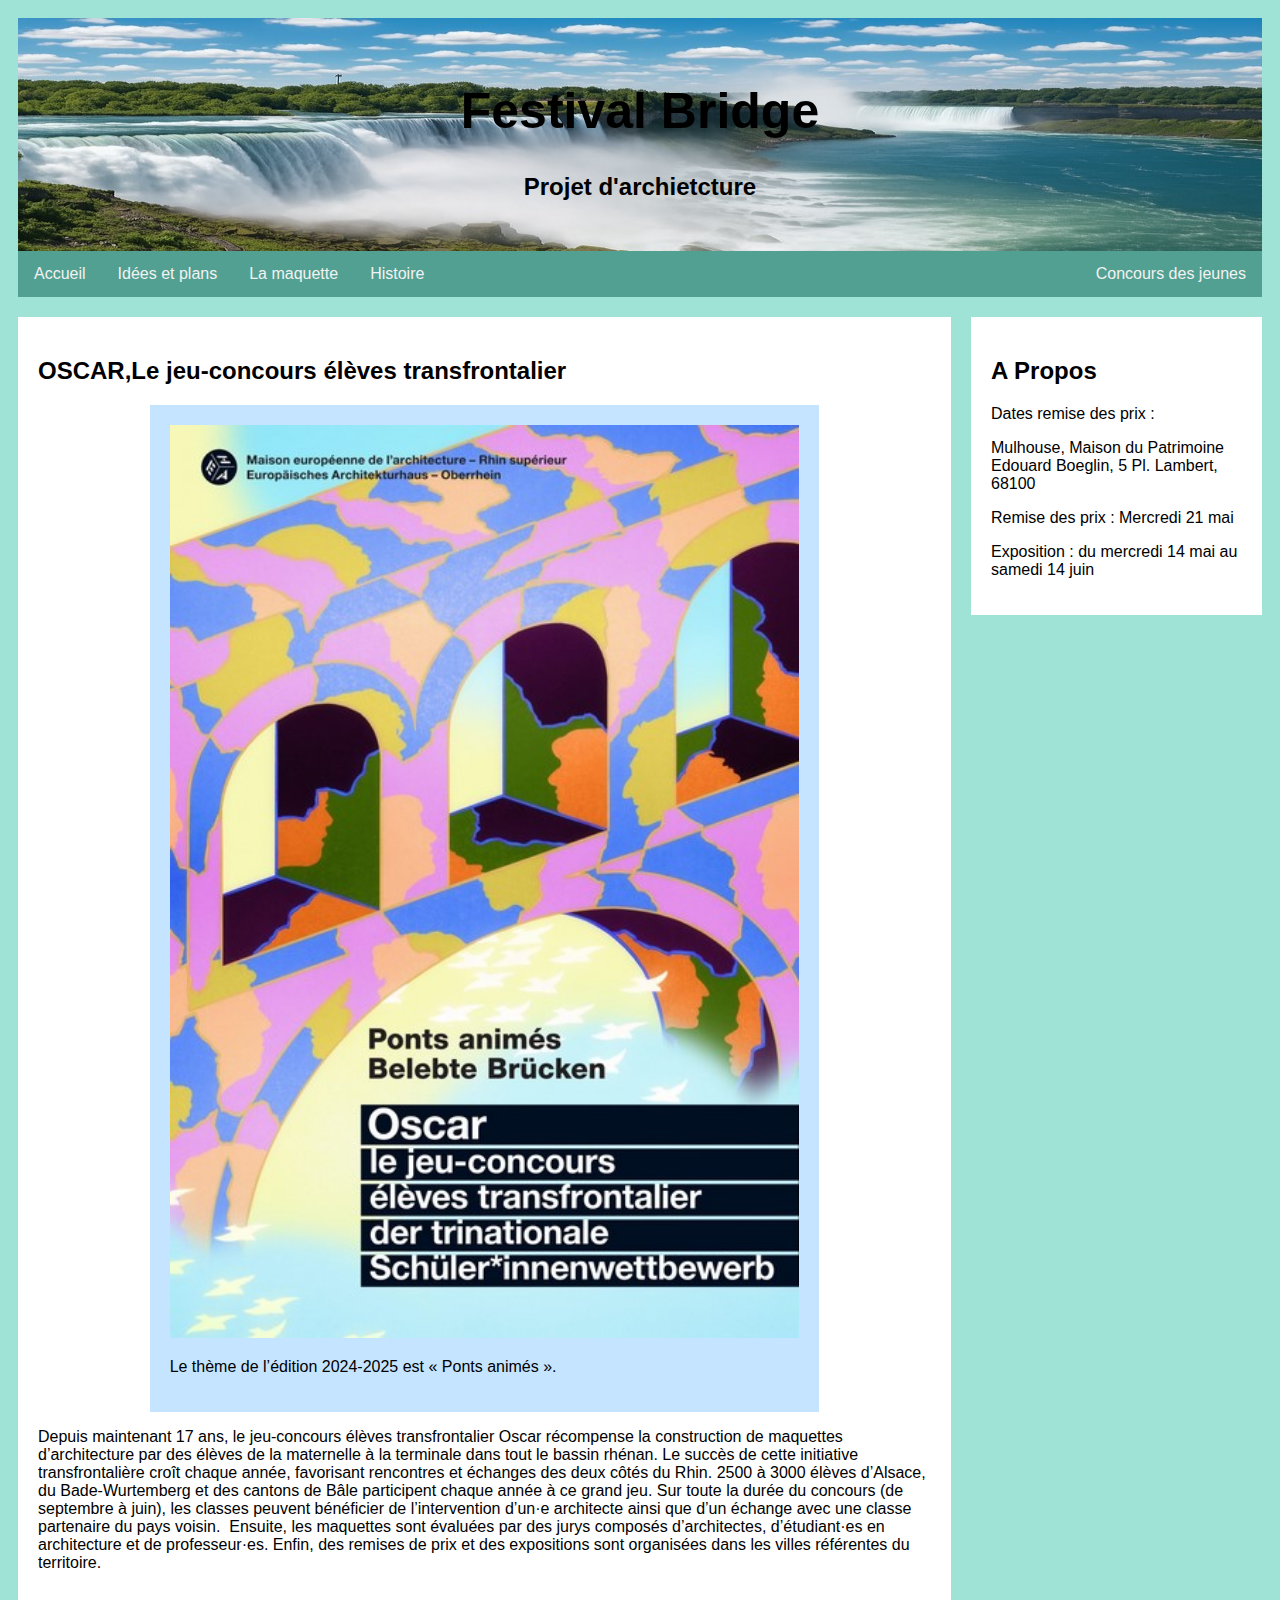
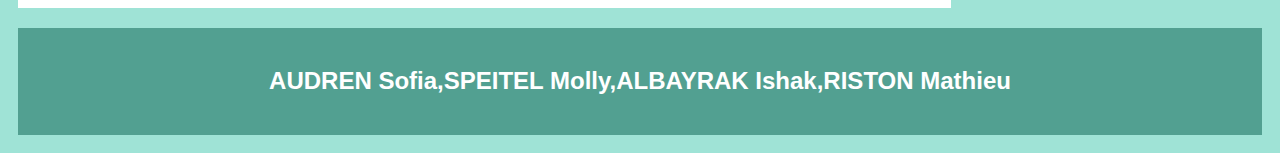
<file: index.html>
<!DOCTYPE html>
<html>
<head>
<title>Accueil </title>
<meta http-equiv="Content-Type" content="text/html; charset=UTF-8" />
<link rel="stylesheet" href="css/style1.css">
</head>
<body>

<div class="header">
  <h1>Festival Bridge </h1>
  <h2>Projet d'archietcture</h2>
</div>

<div class="topnav">
  <a href="index.html">Accueil</a>
  <a href="hebergement.html">Idées et plans </a>
  <a href="specialites.html">La maquette </a>
   <a href="Histoire.html">Histoire </a>
  <a href="https://www.m-ea.eu/jeune-public-et-etudiants/oscar/" style="float:right">Concours des jeunes </a>
</div>

<div class="row">
  <div class="leftcolumn">
    <div class="card">
      <h2>OSCAR,Le jeu-concours élèves transfrontalier</h2>
      <div class="image">
      <img src="concours.jpg" alt="Voiliers" width=100%>
	   <p>Le thème de l’édition 2024-2025 est « Ponts animés ».</p>
      </div>
      <p>Depuis maintenant 17 ans, le jeu-concours élèves transfrontalier Oscar récompense la construction de maquettes d’architecture par des élèves de la maternelle à la terminale dans tout le bassin rhénan.

Le succès de cette initiative transfrontalière croît chaque année, favorisant rencontres et échanges des deux côtés du Rhin. 2500 à 3000 élèves d’Alsace, du Bade-Wurtemberg et des cantons de Bâle participent chaque année à ce grand jeu. Sur toute la durée du concours (de septembre à juin), les classes peuvent bénéficier de l’intervention d’un·e architecte ainsi que d’un échange avec une classe partenaire du pays voisin. 
Ensuite, les maquettes sont évaluées par des jurys composés d’architectes, d’étudiant·es en architecture et de professeur·es. Enfin, des remises de prix et des expositions sont organisées dans les villes référentes du territoire.</p>
    </div>
  </div>
  <div class="rightcolumn">
    <div class="card">
      <h2>A Propos</h2>
      <p>Dates remise des prix :  <p>
 <p>Mulhouse, Maison du Patrimoine Edouard Boeglin, 5 Pl. Lambert, 68100 <p>
 <p>Remise des prix : Mercredi 21 mai <p>
 <p>Exposition : du mercredi 14 mai au samedi 14 juin</p>
    </div>
  </div>
</div>

<div class="footer">
  <h2>AUDREN Sofia,SPEITEL Molly,ALBAYRAK Ishak,RISTON Mathieu </h2>
</div>

</body>
</html>
</file>
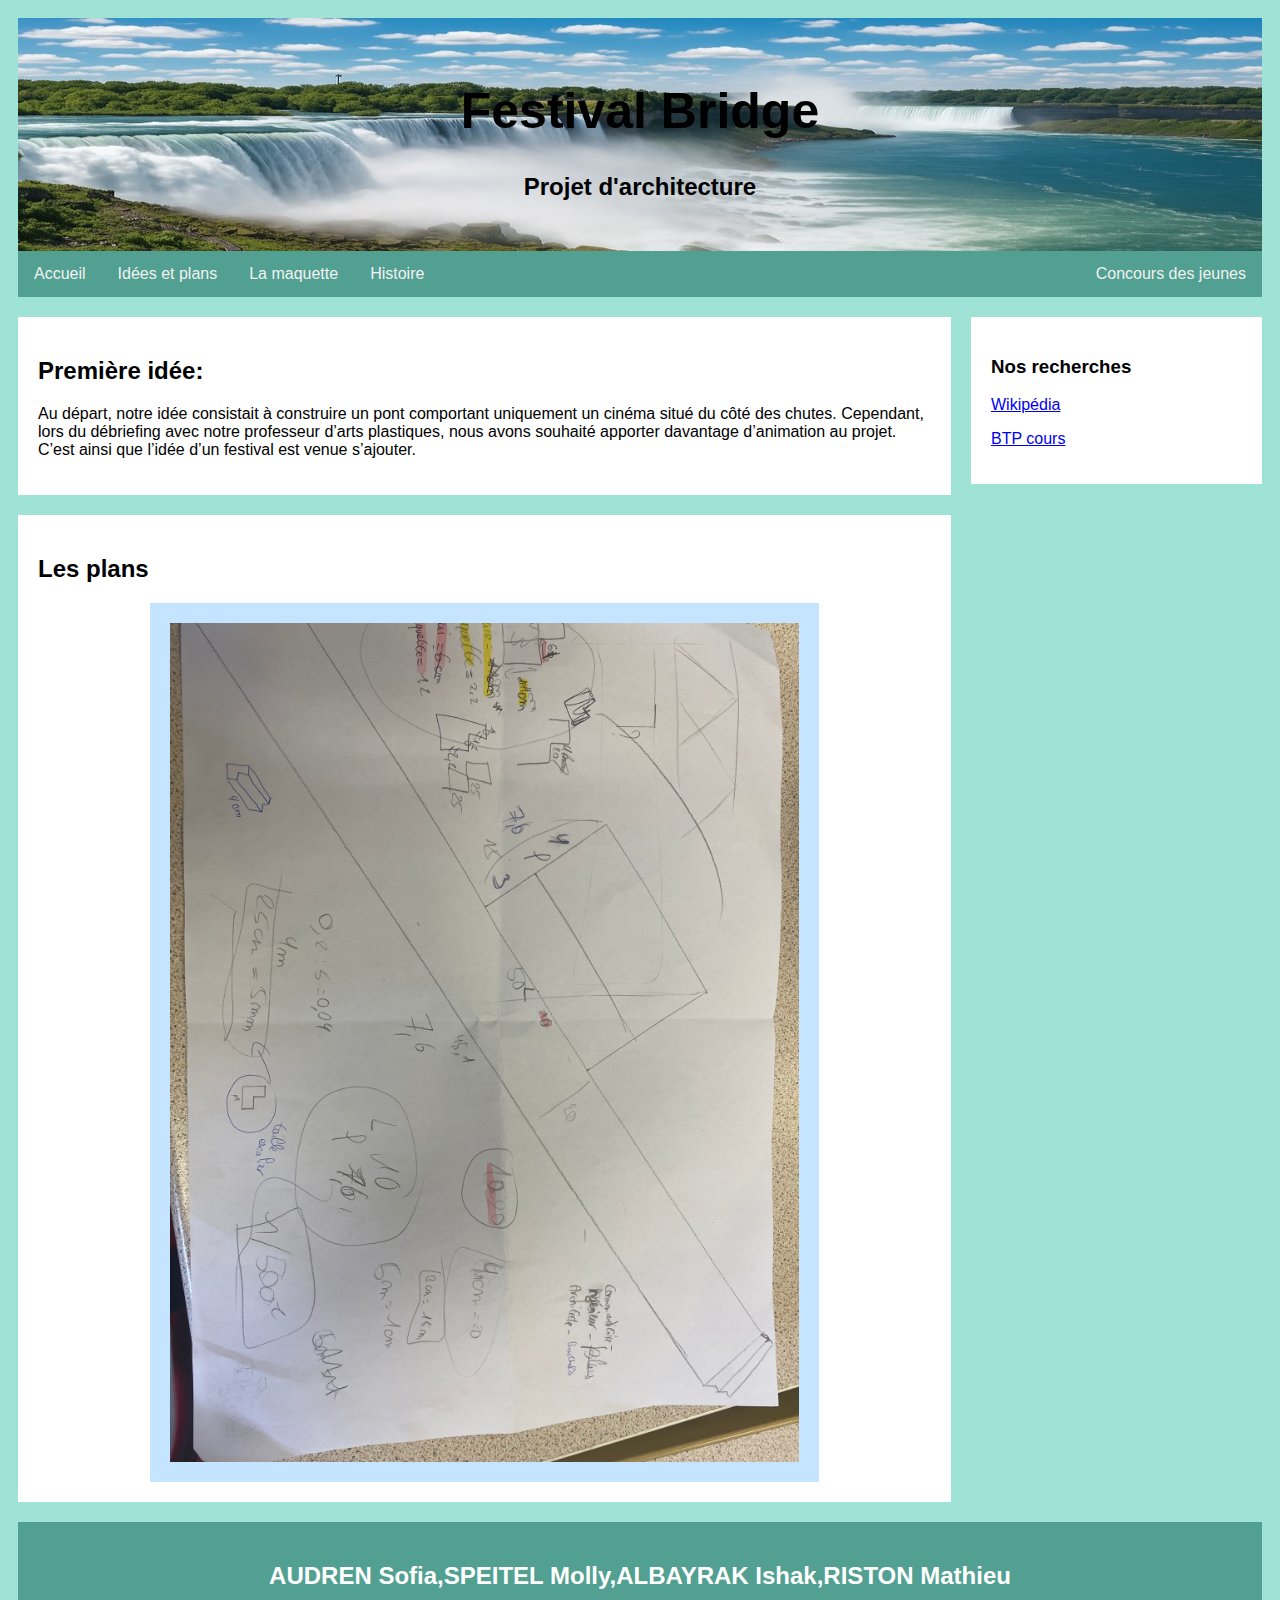
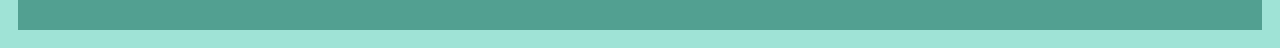
<file: hebergement.html>
<html>
<head>
<title>Idée et plans </title>
<meta http-equiv="Content-Type" content="text/html; charset=UTF-8" />
<link rel="stylesheet" href="css/style1.css">
</head>
<body>

<div class="header">
  <h1>Festival Bridge </h1>
  <h2>Projet d'architecture</h2>
</div>

<div class="topnav">
  <a href="index.html">Accueil</a>
  <a href="hebergement.html">Idées et plans </a>
  <a href="specialites.html">La maquette </a>
   <a href="Histoire.html">Histoire </a>
  <a href="https://www.m-ea.eu/jeune-public-et-etudiants/oscar/" style="float:right">Concours des jeunes </a>
</div>

<div class="row">
  <div class="leftcolumn">
    <div class="card">
	<h2>Première idée:</h2>
      <p>Au départ, notre idée consistait à construire un pont comportant uniquement un cinéma situé du côté des chutes. Cependant, lors du débriefing avec notre professeur d’arts plastiques, nous avons souhaité apporter davantage d’animation au projet. C’est ainsi que l’idée d’un festival est venue s’ajouter. </p>
    </div>
    <div class="card">
      <h2>Les plans </h2>
      <div class="image" >
      <img src="IMG_7271.jpg" alt="¨Plan1" width=100%>
	   </div>
    </div>
  </div>
  <div class="rightcolumn">
    <div class="card">
      <h3>Nos recherches </h3>
      <p><a href="https://fr.wikipedia.org/wiki/Pont">Wikipédia</a></p>
      <p><a href="https://www.btp-cours.com/les-differents-types-de-ponts/">BTP cours</a></p>
    </div>
  </div>
</div>

<div class="footer">
  <h2>AUDREN Sofia,SPEITEL Molly,ALBAYRAK Ishak,RISTON Mathieu </h2>
</div>

</body>
</html>
</file>
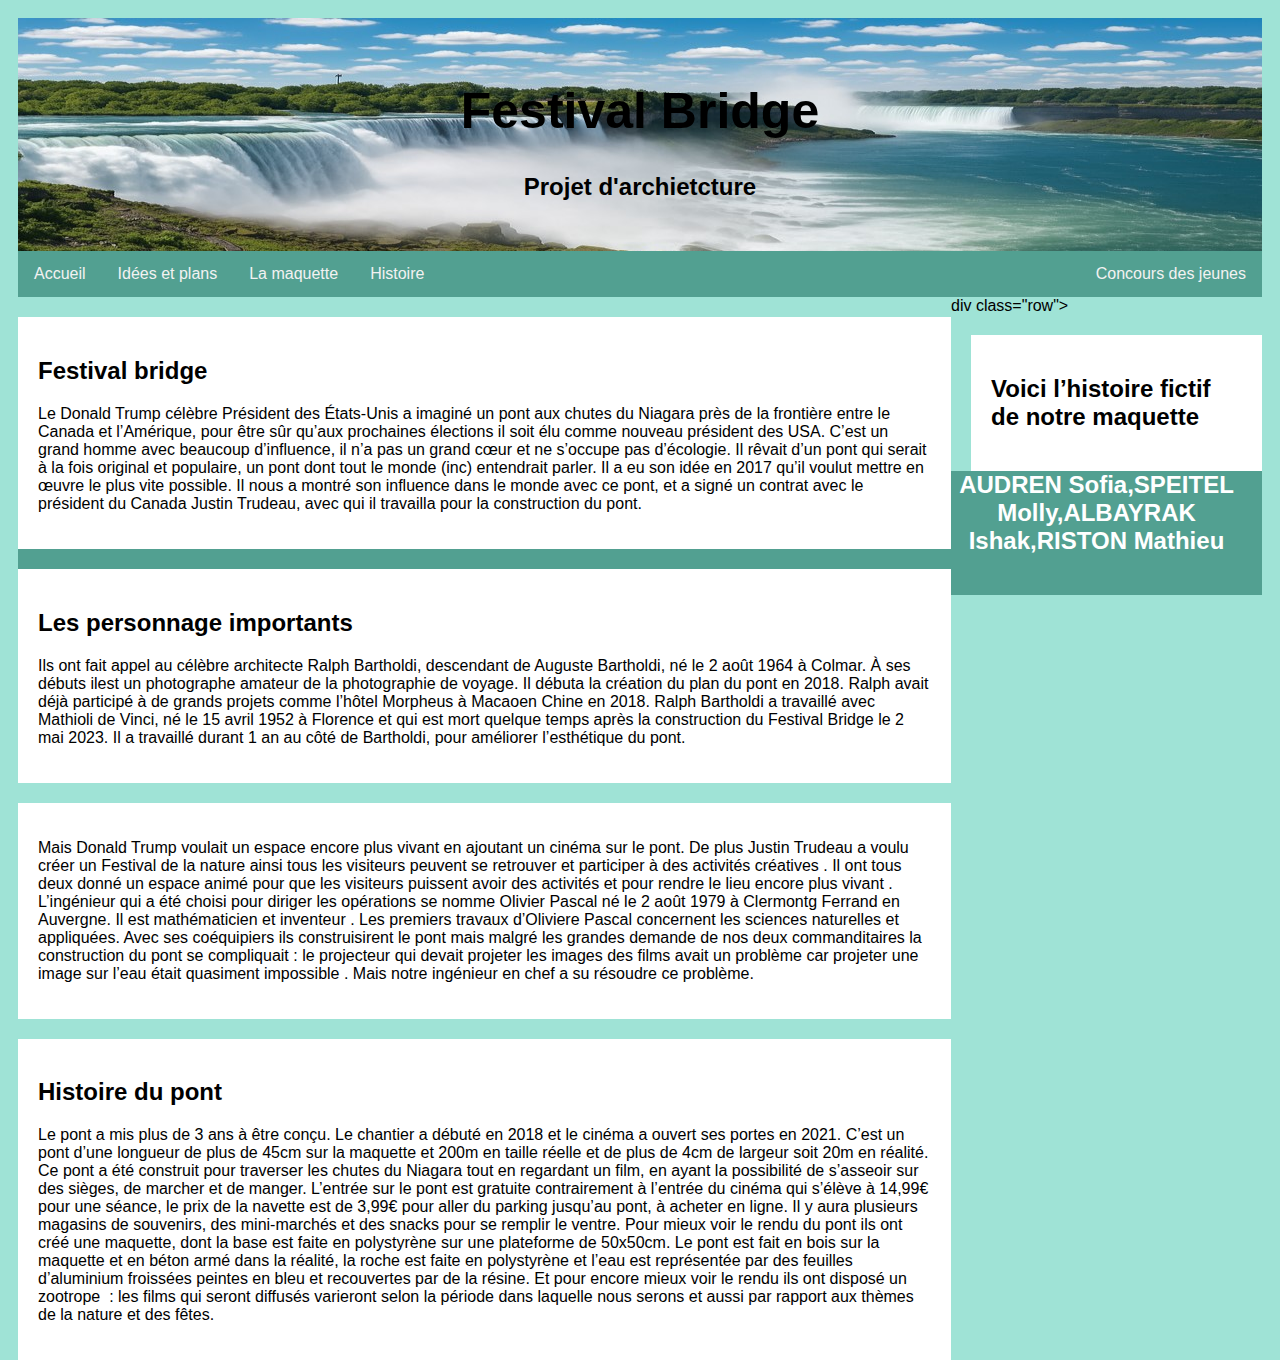
<file: Histoire.html>
<!DOCTYPE html>
<html>
<head>
<title>L'histoire du pont</title>
<meta name="viewport" content="width=device-width, initial-scale=1.0">
<meta http-equiv="Content-Type" content="text/html; charset=UTF-8" />
<link rel="stylesheet" href="css/style1.css">
</head>
<body>

<div class="header">
  <h1>Festival Bridge </h1>
  <h2>Projet d'archietcture</h2>
</div>

<div class="topnav">
  <a href="index.html">Accueil</a>
  <a href="hebergement.html">Idées et plans </a>
  <a href="specialites.html">La maquette </a>
   <a href="Histoire.html">Histoire </a>
  <a href="https://www.m-ea.eu/jeune-public-et-etudiants/oscar/" style="float:right">Concours des jeunes </a>
</div>

div class="row">
  <div class="leftcolumn">
    <div class="card">
      <h2>Festival bridge</h2>
      <p>Le Donald Trump célèbre Président des  États-Unis a  imaginé   un  pont aux chutes du Niagara près de la frontière entre le Canada et l’Amérique, pour être sûr qu’aux prochaines élections il soit élu comme nouveau président des USA. C’est un grand homme avec beaucoup d’influence, il n’a pas un grand cœur et ne s’occupe pas d’écologie.  Il rêvait d’un pont qui serait à la fois original et populaire, un pont dont tout le monde (inc) entendrait  parler. Il a eu son idée en 2017 qu’il voulut mettre en œuvre le plus vite possible. Il nous a montré  son influence dans le monde avec ce pont, et a signé  un contrat avec le président du Canada Justin Trudeau, avec qui il travailla pour la construction du pont.</p>
    </div>
    <div class="card">
      <h2>Les personnage importants </h2>
      <p>Ils ont fait  appel  au célèbre  architecte Ralph Bartholdi, descendant de Auguste Bartholdi, né le 2 août 1964 à Colmar.  À ses débuts  ilest un photographe amateur de la photographie de voyage. Il  débuta la création du plan du pont en 2018. Ralph avait déjà participé à de grands projets comme l’hôtel Morpheus à Macaoen  Chine en 2018. Ralph Bartholdi a travaillé avec Mathioli de Vinci, né le 15 avril 1952 à Florence et qui est mort quelque temps après la construction du Festival Bridge le 2 mai 2023. Il a travaillé durant 1 an au côté de Bartholdi, pour améliorer   l’esthétique du pont. </p>
    </div>
	<div class="card">
	<p>Mais Donald Trump voulait un espace encore plus vivant  en ajoutant un cinéma sur le pont. De plus  Justin Trudeau a voulu  créer un Festival de la nature ainsi  tous les visiteurs peuvent  se retrouver et participer à des activités créatives  .  Il ont tous  deux donné  un espace animé pour que les visiteurs puissent avoir des activités et pour rendre le lieu encore plus vivant .
L’ingénieur qui a été choisi pour diriger les opérations se nomme Olivier Pascal né le 2 août 1979 à Clermontg Ferrand en Auvergne. Il est mathématicien et inventeur . Les premiers travaux d’Oliviere Pascal concernent les sciences naturelles et appliquées. Avec  ses coéquipiers ils construisirent le pont mais malgré les grandes demande de nos deux commanditaires la construction du  pont se compliquait : le projecteur qui devait projeter les images des films avait un problème car projeter une image sur l’eau était quasiment impossible . Mais notre ingénieur en chef a su résoudre ce problème.   <p>
  </div>
  <div class="card"> 
  <h2>Histoire du pont </h2>
  <p>Le pont a mis plus de 3 ans à être conçu.  Le chantier  a débuté en 2018 et le cinéma a ouvert ses portes en 2021. C’est un pont d’une longueur de plus de 45cm sur la maquette et 200m en taille réelle et de plus de 4cm de largeur soit 20m en réalité. Ce pont a été construit pour traverser les chutes du Niagara tout en regardant un film, en ayant la possibilité de s’asseoir sur des sièges, de marcher et de manger. L’entrée sur le pont est gratuite contrairement à l’entrée du cinéma qui s’élève à 14,99€ pour une séance, le prix de la navette est de 3,99€ pour aller du parking jusqu’au pont, à acheter en ligne. Il y aura plusieurs magasins de souvenirs, des mini-marchés et des snacks pour se remplir le ventre.
Pour mieux voir le rendu du pont ils ont créé une maquette, dont la base est  faite en polystyrène sur une plateforme de 50x50cm. Le pont est fait en bois sur la maquette et en béton armé dans la réalité, la roche est faite en polystyrène et l’eau est représentée par des feuilles d’aluminium froissées peintes en bleu et recouvertes par de la  résine. Et pour encore  mieux voir le rendu ils ont disposé  un zootrope  : les films qui seront diffusés  varieront selon la période dans  laquelle nous serons et aussi par rapport aux thèmes de la nature et des fêtes.
 <p>
   </div>
  </div>
   <div class="rightcolumn">
    <div class="card">
      <h2>Voici l’histoire fictif de notre maquette </h2>
      </div>
	  </div>
  </div>
</div>

<div class="footer">
  <h2>AUDREN Sofia,SPEITEL Molly,ALBAYRAK Ishak,RISTON Mathieu </h2>
</div>

</body>
</html>
</file>
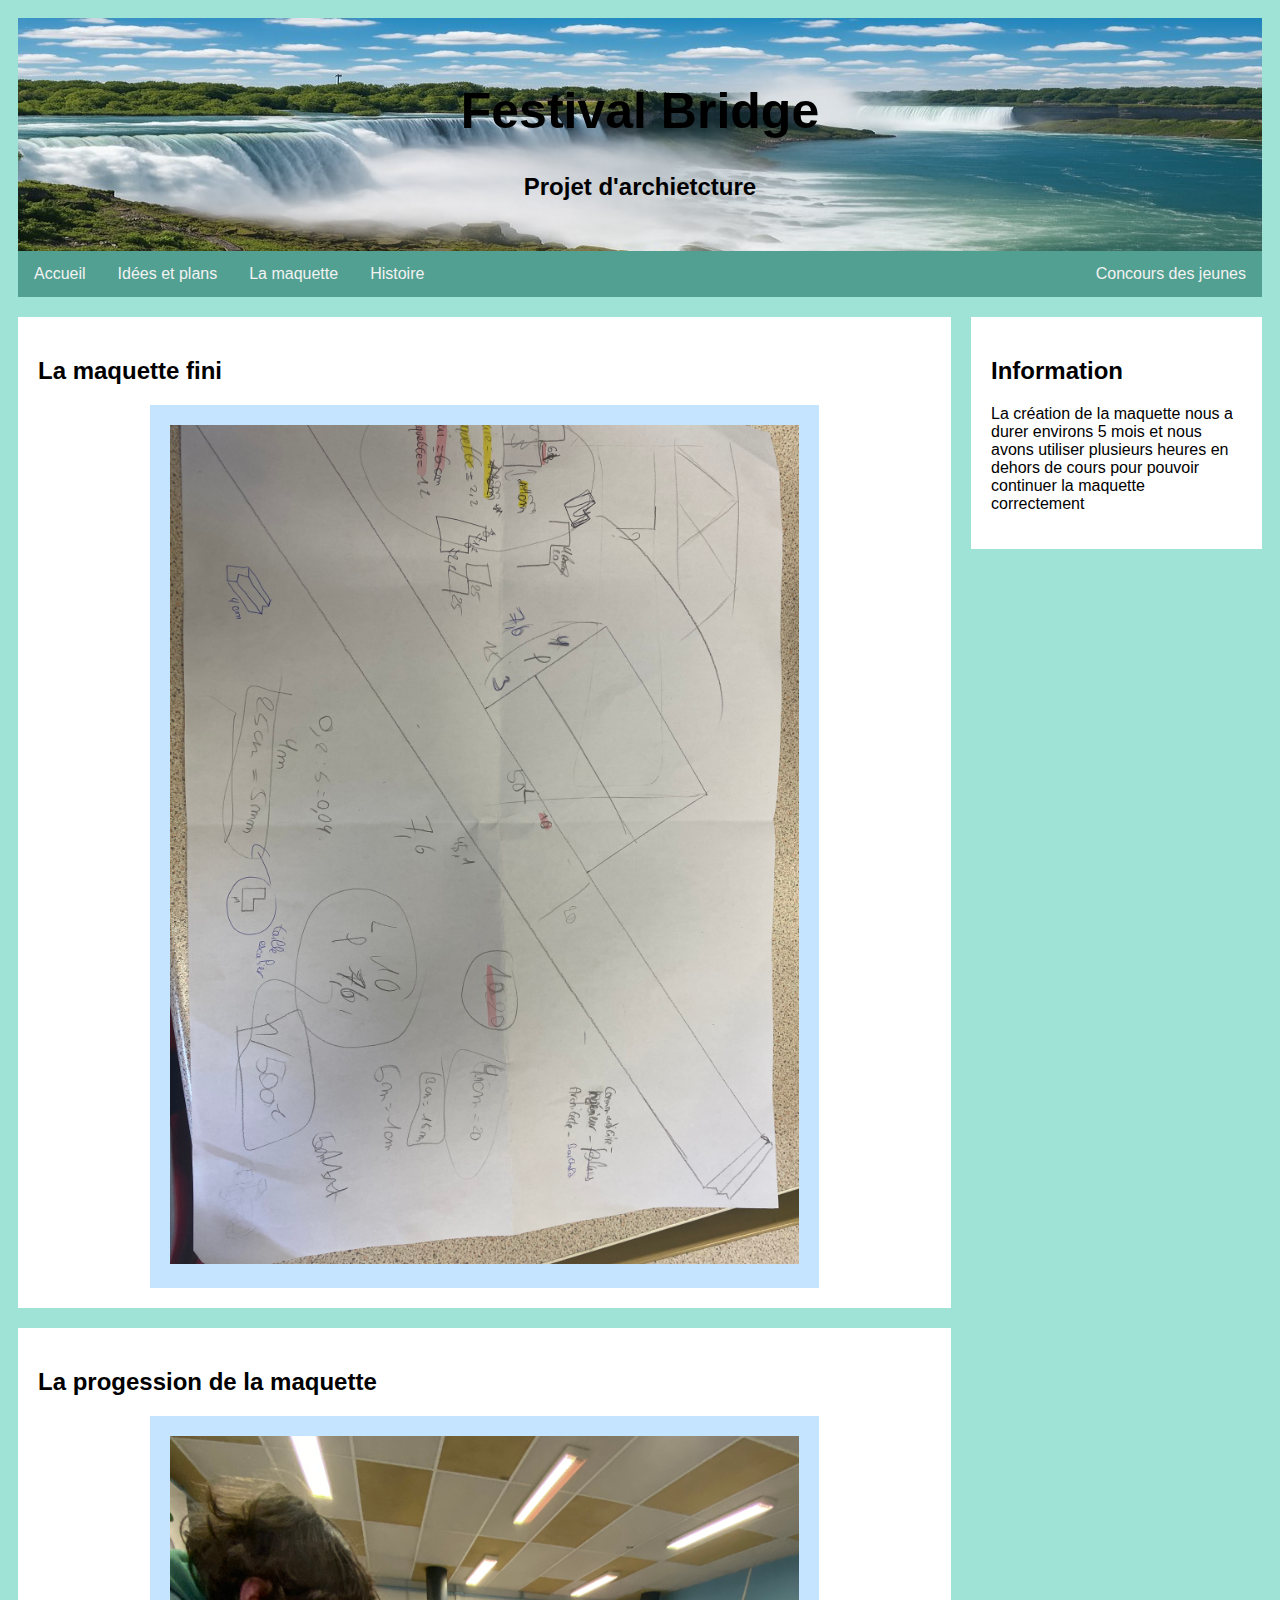
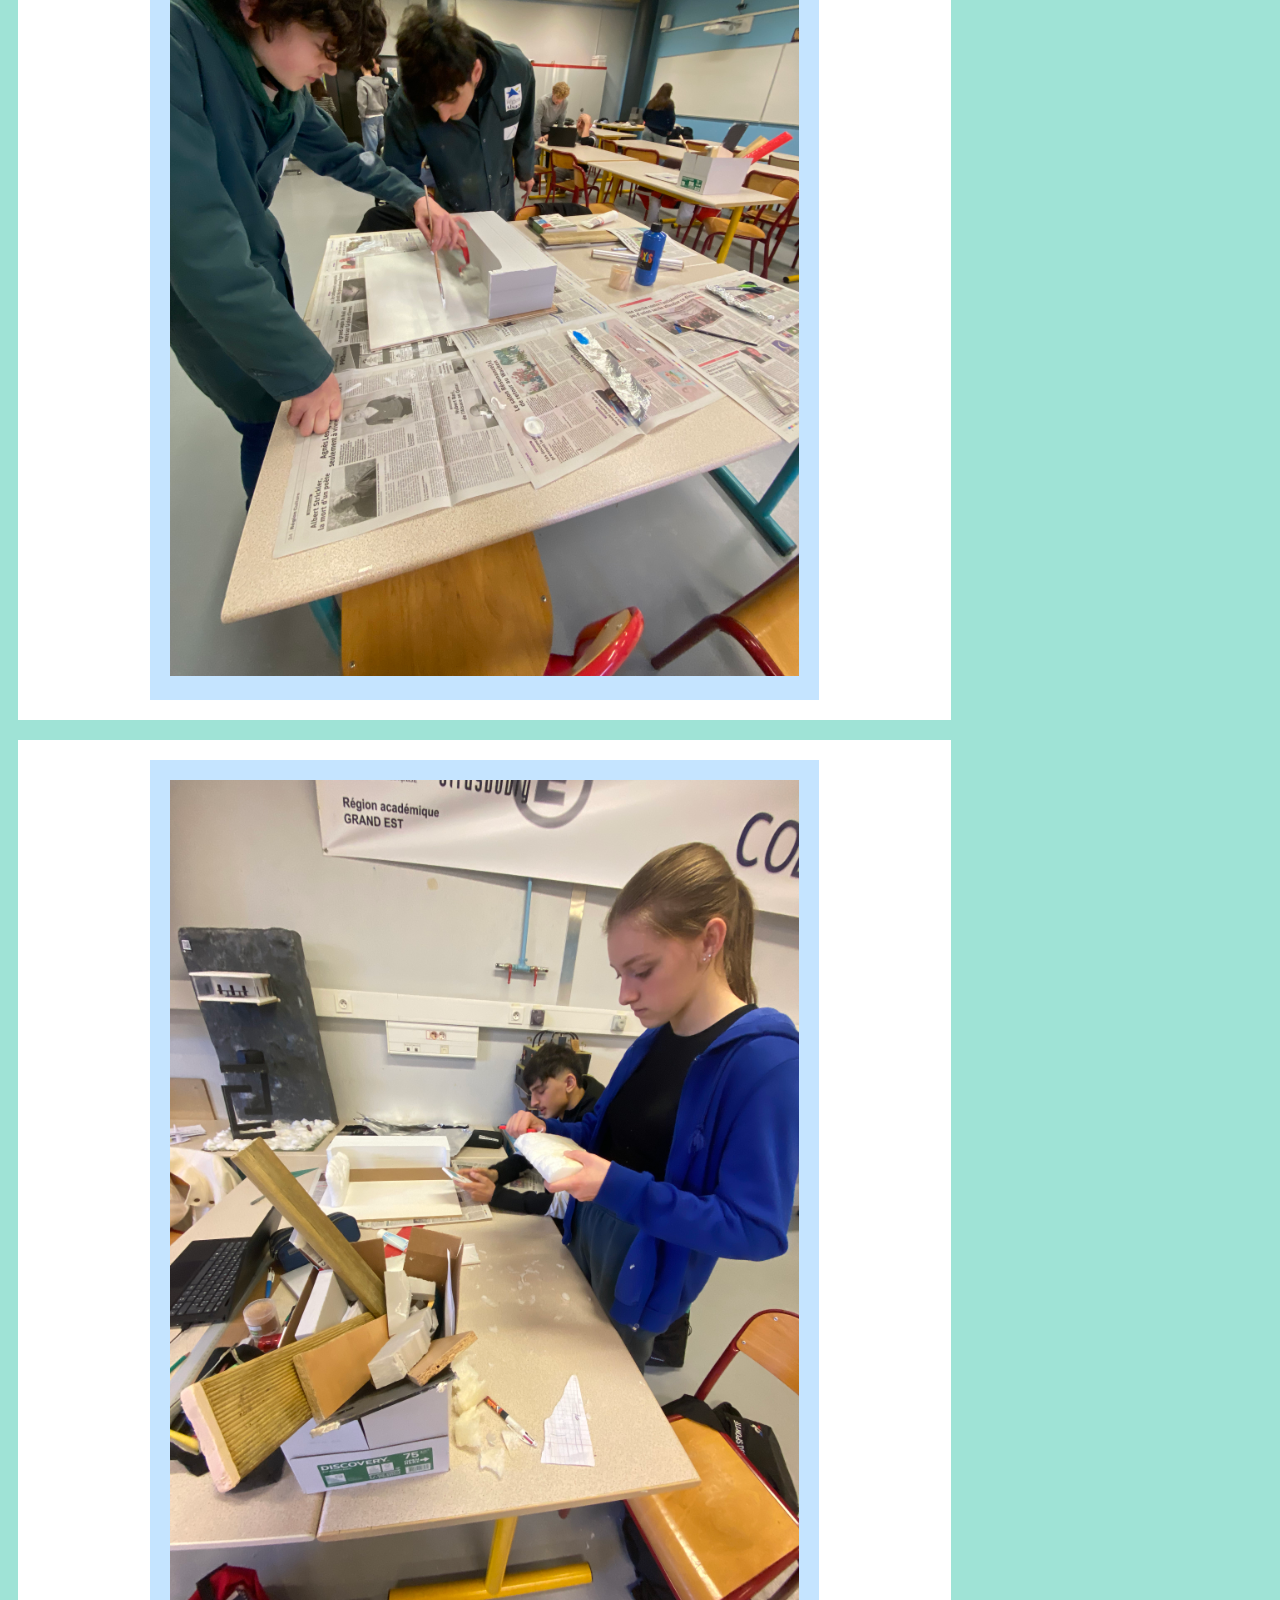
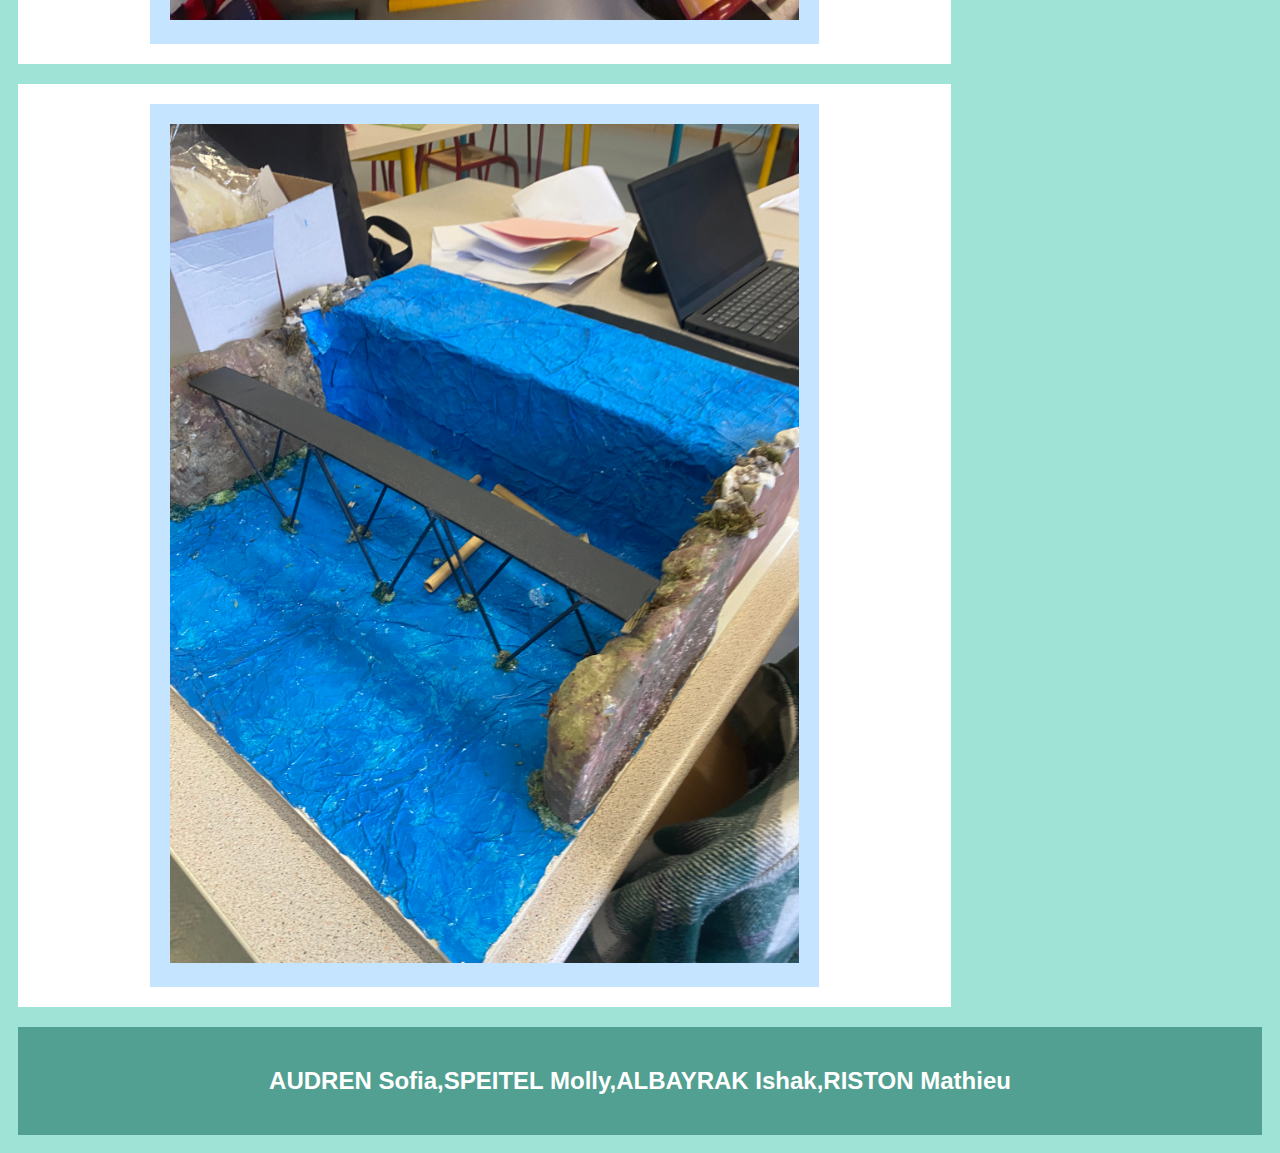
<file: specialites.html>
<!DOCTYPE html>
<html>
<head>
<title>La maquette</title>
<meta http-equiv="Content-Type" content="text/html; charset=UTF-8" />
<link rel="stylesheet" href="css/style1.css">
</head>
<body>

<div class="header">
  <h1>Festival Bridge </h1>
  <h2>Projet d'archietcture</h2>
</div>

<div class="topnav">
  <a href="index.html">Accueil</a>
  <a href="hebergement.html">Idées et plans </a>
  <a href="specialites.html">La maquette </a>
   <a href="Histoire.html">Histoire </a>
  <a href="https://www.m-ea.eu/jeune-public-et-etudiants/oscar/" style="float:right">Concours des jeunes </a>
</div>

<div class="row">
  <div class="leftcolumn">
  <div class="card">
      <h2>La maquette fini </h2>
      <div class="image" >
      <img src="IMG_7271.jpg" alt="¨Plan1" width=100%>
	   </div>
	    </div>
    <div class="card">
      <h2>La progession de la maquette</h2>
      <div class="image" >
      <img src="IMG_5081.jpg" alt="Peinture" width=100%>
	   </div>
	     </div>
    <div class="card">
      <div class="image" >
      <img src="IMG_5175.jpg" alt="image" width=100%>
      </div>
	  </div>
    <div class="card">
      <div class="image" >
      <img src="IMG_7273.jpg" alt="Peinture" width=100%>
      </div>
    </div>
  </div>
   <div class="rightcolumn">
    <div class="card">
      <h2>Information </h2>
<p> La création de la maquette nous a durer environs 5 mois et nous avons utiliser plusieurs heures en dehors de cours pour pouvoir continuer la maquette correctement  <p>
      </div>
	  </div>
  </div>
</div>

<div class="footer">
  <h2>AUDREN Sofia,SPEITEL Molly,ALBAYRAK Ishak,RISTON Mathieu </h2>
</div>

</body>
</html>
</file>
<file: css/style1.css>
* {
  box-sizing: border-box;
}

body {
  font-family: Arial;
  padding: 10px;
  background: #9fe3d6;
}

/* En-tête de la page web */
.header {
  padding: 30px;
  text-align: center;
  background-image: url("niagarafall.jpg");
  background-color: white;
}

.header h1 {
  font-size: 50px;
}

/* Style de la barre de navigation principale */
.topnav {
  overflow: hidden;
  background-color: #52a091;
}

/* Style des liens de la barre de navigation principale */
.topnav a {
  float: left;
  display: block;
  color: #f2f2f2;
  text-align: center;
  padding: 14px 16px;
  text-decoration: none;
}

/* Changement de couleur quand on passe au-dessus */
.topnav a:hover {
  background-color: #fff;
  color: #24225c;
}

/* Création de 2 colonnes inégales flottant côte à côte */
/* Colonne gauche */
.leftcolumn {   
  float: left;
  width: 75%;
}

/* Colonne droite */
.rightcolumn {
  float: left;
  width: 25%;
  background-color: #9fe3d6;
  padding-left: 20px;
}

/* Image */
.image {
	margin-left:auto;
	margin-right:auto;
  background-color: #c5e4ff;
  width: 75%;
  padding: 20px;
}

/* Ajoute des cartes pour encadrer les sujets */
.card {
  background-color: white;
  padding: 20px;
  margin-top: 20px;
}

/* Arrange les colonnes flottantes */
.row:after {
  content: "";
  display: table;
  clear: both;
}

/* Pied de page */
.footer {
  color: white;
  padding: 20px;
  text-align: center;
  background: #52a091;
  margin-top: 20px;
}

/* Responsive layout - when the screen is less than 800px wide, make the two columns stack on top of each other instead of next to each other */
@media screen and (max-width: 800px) {
  .leftcolumn, .rightcolumn {   
    width: 100%;
    padding: 0;
  }
}

/* Responsive layout - when the screen is less than 400px wide, make the navigation links stack on top of each other instead of next to each other */
@media screen and (max-width: 400px) {
  .topnav a {
    float: none;
    width: 100%;
  }
</file>
